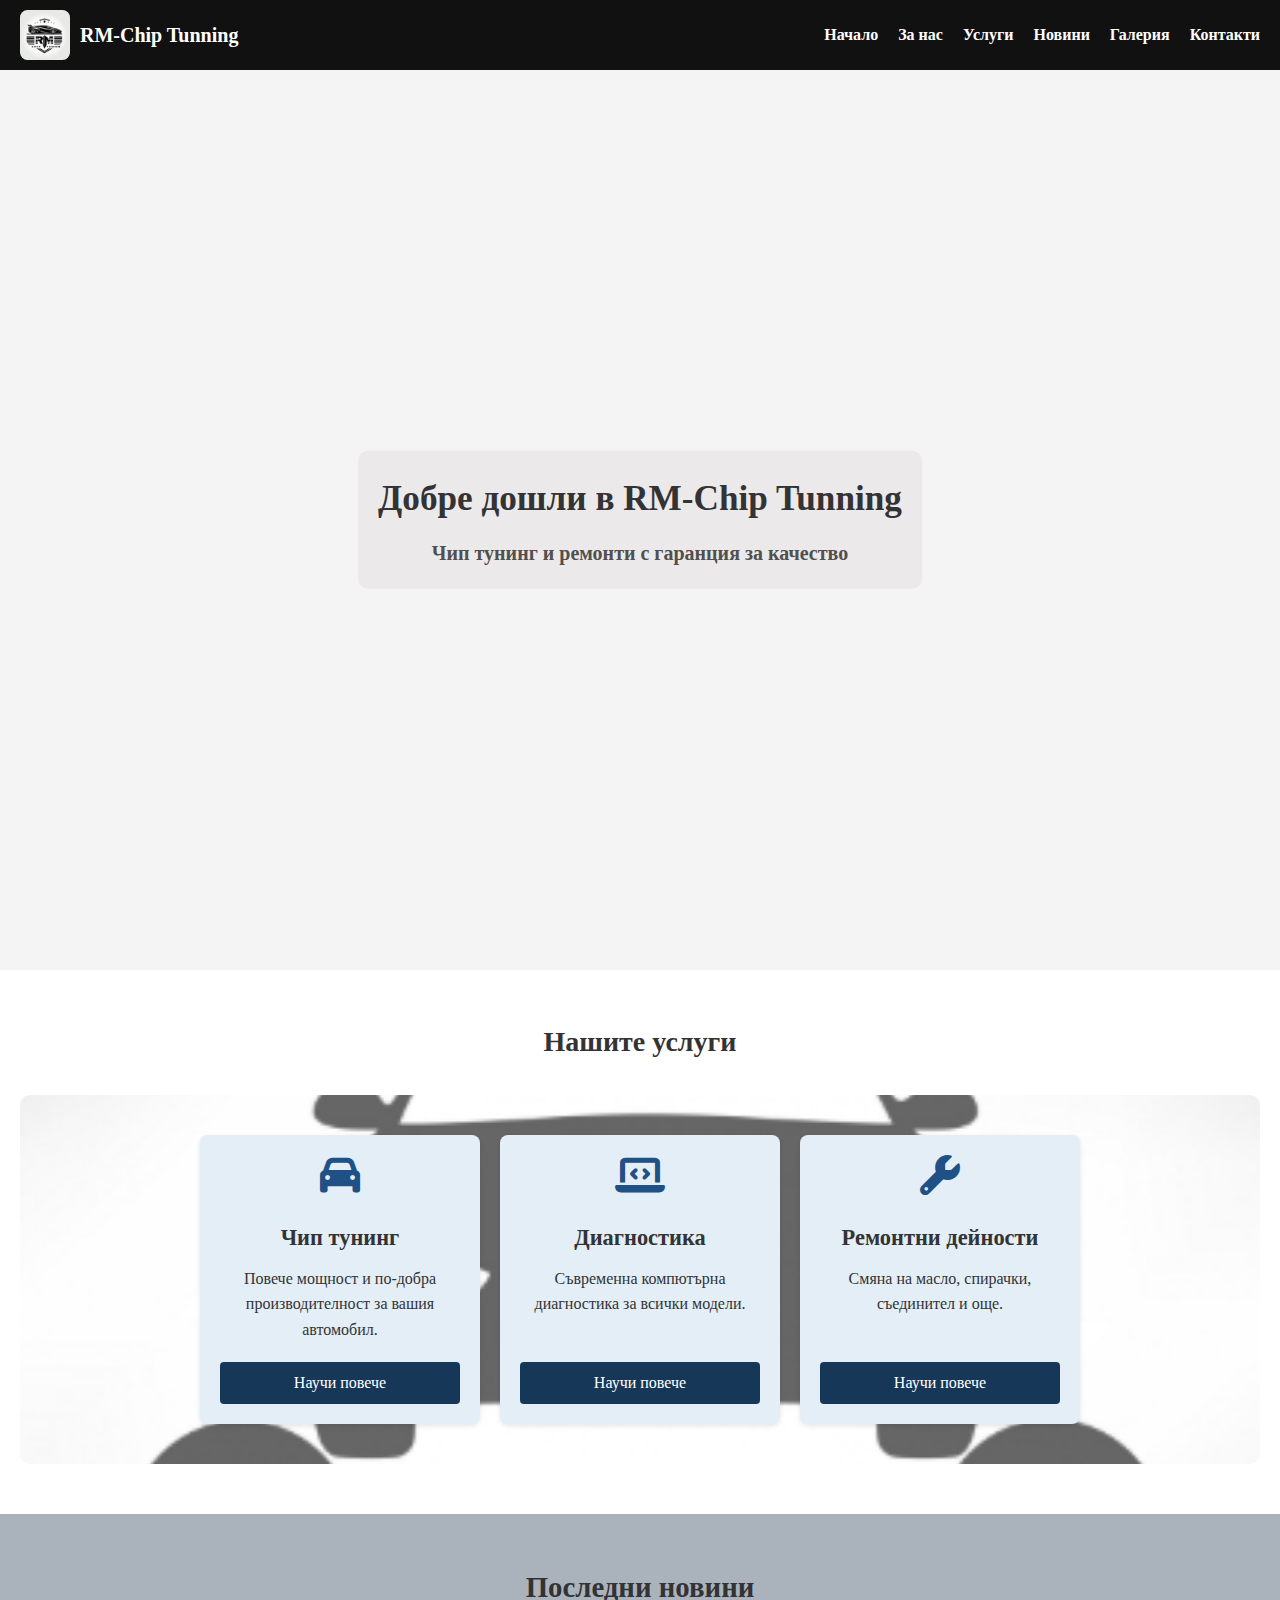
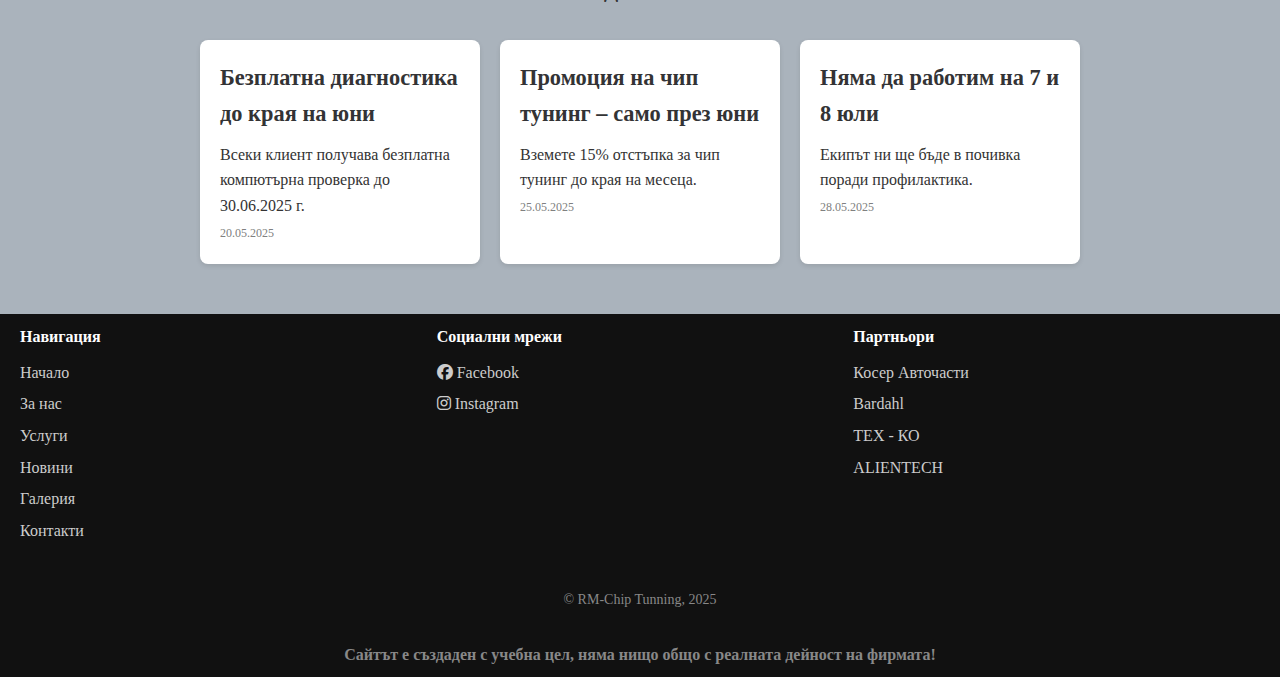
<file: index.html>
<!DOCTYPE html>
<html lang="en">
<head>
    <meta charset="UTF-8">
    <meta name="viewport" content="width=device-width, initial-scale=1.0">
     <meta name="description" content="RM-Chip Tunning - автосервиз за чип тунинг, диагностика и ремонтни дейности.">
    <meta name="keywords" content="автосервиз, чип тунинг, диагностика, ремонтни дейности, RM-Chip Tunning">
    <meta name="author" content="RM-Chip Tunning">
    <title>Начало | RM-Chip Tunning</title>
    <link rel="stylesheet" href="css/style.css">
    <link rel="stylesheet" href="https://cdnjs.cloudflare.com/ajax/libs/font-awesome/6.5.0/css/all.min.css">
</head>
<body>
    <nav id="navbar"></nav>
   <div class="background-slider-css">
    <div class="slide slide1"></div>
    <div class="slide slide2"></div>
    <div class="slide slide3"></div>
    <div class="slide slide4"></div>
    <div class="hero-text">
      <h1>Добре дошли в RM-Chip Tunning</h1>
      <p>Чип тунинг и ремонти с гаранция за качество</p>
    </div>
  </div>

  <section class="services">
    <h2>Нашите услуги</h2>
    <div class="service-cards">
      <div class="service-card">
        <i class="fas fa-car service-icon icon-chip"></i>
        <h3>Чип тунинг</h3>
        <p>Повече мощност и по-добра производителност за вашия автомобил.</p>
        <a href="uslugi.html" class="card-button">Научи повече</a>
      </div>
      <div class="service-card">
        <i class="fas fa-laptop-code service-icon icon-diagnostic"></i>
        <h3>Диагностика</h3>
        <p>Съвременна компютърна диагностика за всички модели.</p>
        <a href="uslugi.html" class="card-button">Научи повече</a>
      </div>
      <div class="service-card">
        <i class="fas fa-wrench service-icon icon-repair"></i>
        <h3>Ремонтни дейности</h3>
        <p>Смяна на масло, спирачки, съединител и още.</p>
        <a href="uslugi.html" class="card-button">Научи повече</a>
      </div>
    </div>
  </section>

  <section class="news-preview">
    <h2>Последни новини</h2>
    <div class="news-cards">
      <div class="news-card">
        <h3>Безплатна диагностика до края на юни</h3>
        <p>Всеки клиент получава безплатна компютърна проверка до 30.06.2025 г.</p>
        <span class="news-date">20.05.2025</span>
      </div>
      <div class="news-card">
        <h3>Промоция на чип тунинг – само през юни</h3>
        <p>Вземете 15% отстъпка за чип тунинг до края на месеца.</p>
        <span class="news-date">25.05.2025</span>
      </div>
      <div class="news-card">
        <h3>Няма да работим на 7 и 8 юли</h3>
        <p>Екипът ни ще бъде в почивка поради профилактика.</p>
        <span class="news-date">28.05.2025</span>
      </div>
    </div>
  </section>
    <div id="footer"></div>
    <script src="script/script1.js"></script>
</body>
</html>
</file>
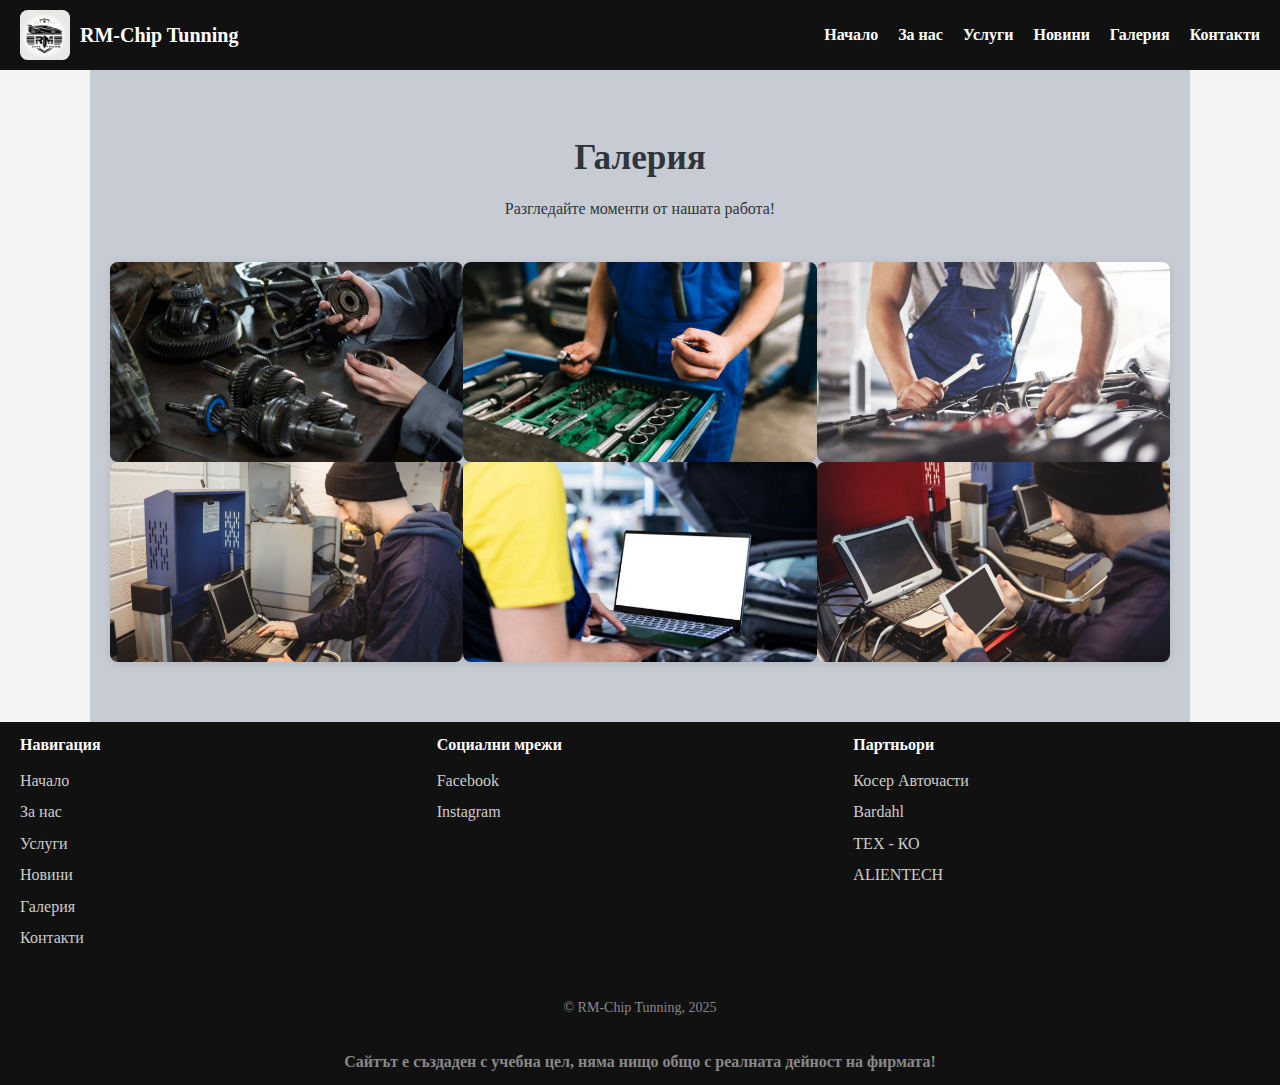
<file: galeria.html>
<!DOCTYPE html>
<html lang="bg">
<head>
    <meta charset="UTF-8">
    <meta name="viewport" content="width=device-width, initial-scale=1.0">
    <meta name="description" content="Разгледайте галерията на RM-Chip Tunning – снимки от ремонти и тунинг проекти.">
    <meta name="keywords" content="галерия, снимки, тунинг, ремонт, автосервиз">
    <title>Галерия | RM chip-tuning</title>
    <link rel="stylesheet" href="css/style.css">
</head>
<body>
    <nav id="navbar"></nav>
    <main class="gallery">
        <h1>Галерия</h1>
        <p class="galleryp">Разгледайте моменти от нашата работа!</p>
        <section class="gallery-grid">
            <img src="images/galeria1.png" alt="Снимка 1">
            <img src="images/galeria2.png" alt="Снимка 2">
            <img src="images/galeria3.png" alt="Снимка 3">
            <img src="images/galeria4.png" alt="Снимка 4">
            <img src="images/galeria5.png" alt="Снимка 5">
            <img src="images/galeria6.png" alt="Снимка 6">
        </section>
    </main>
    <footer id="footer"></footer>
    <script src="script/script1.js"></script>
</body>
</html>
</file>
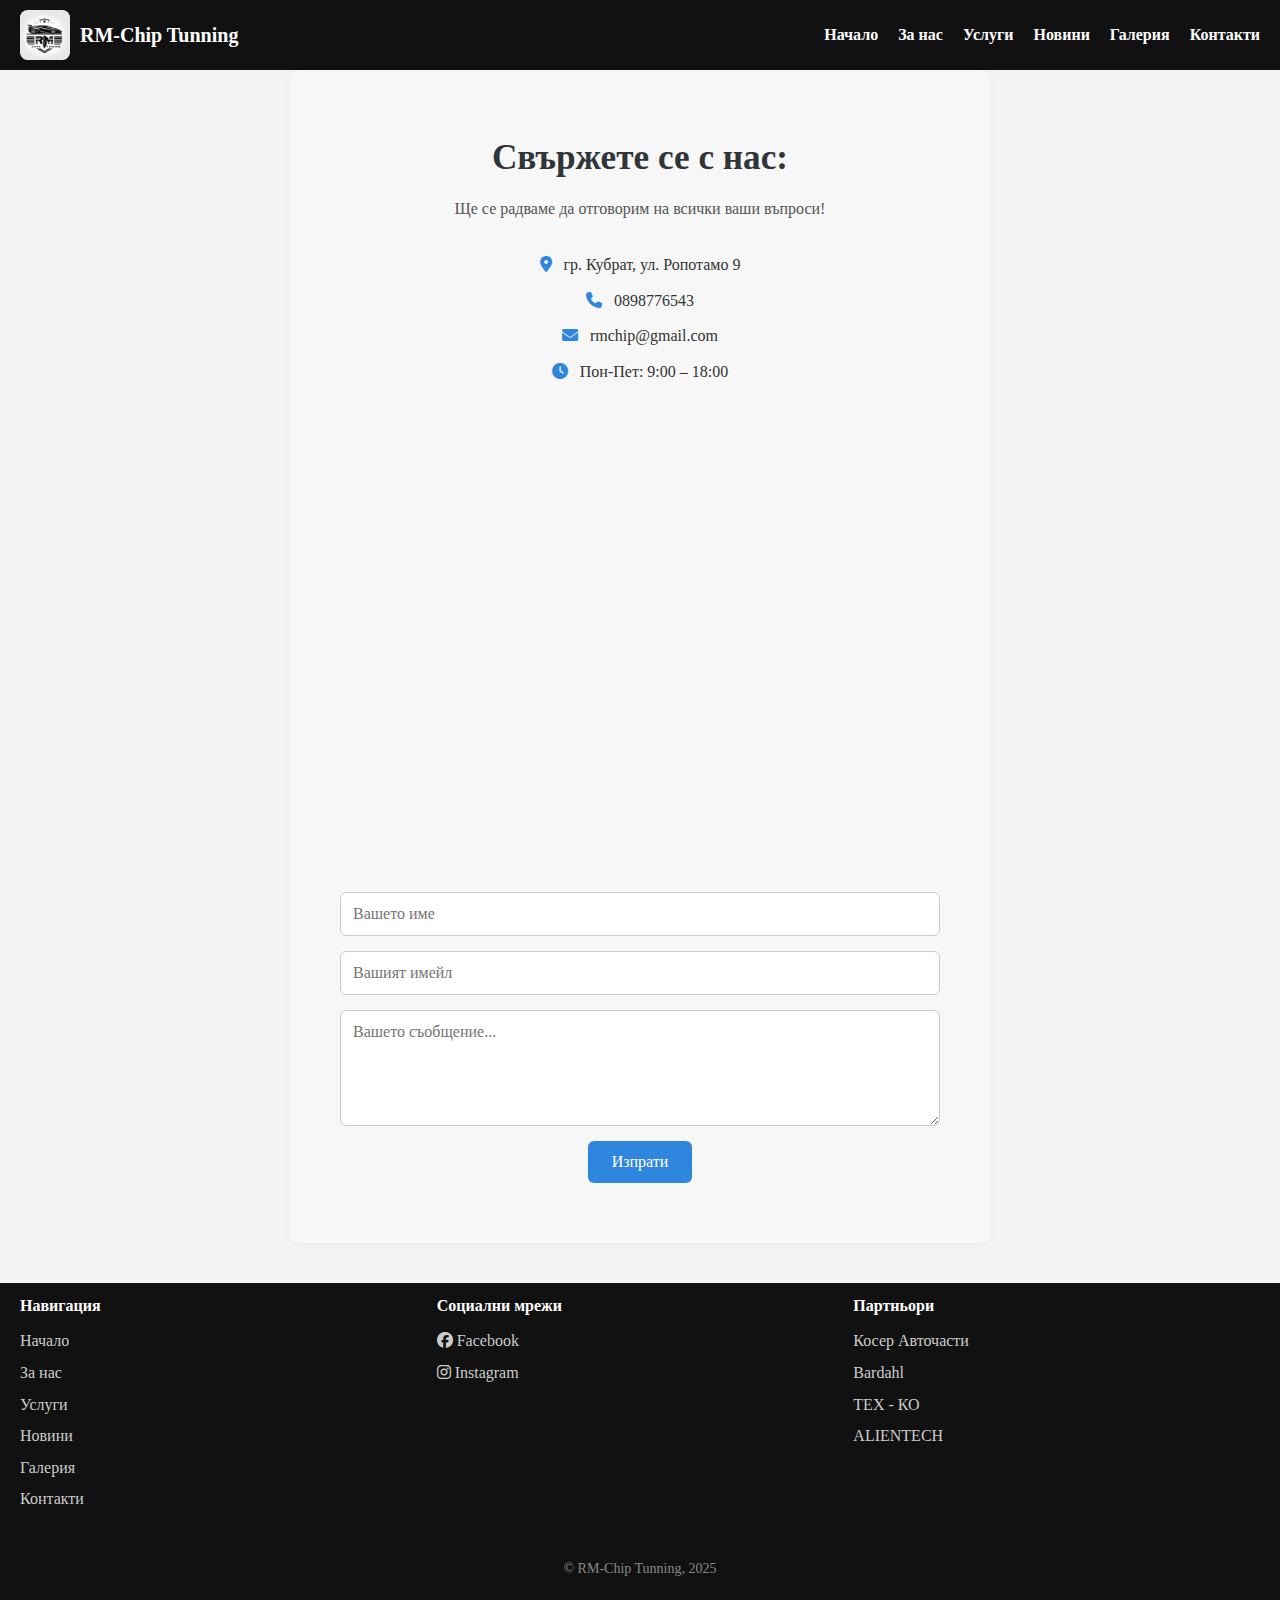
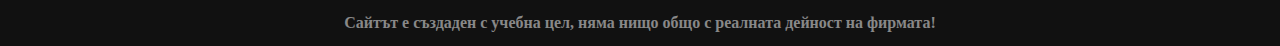
<file: kontakti.html>
<!DOCTYPE html>
<html lang="bg">
<head>
    <meta charset="UTF-8">
    <meta name="viewport" content="width=device-width, initial-scale=1.0">
    <meta name="description" content="Свържете се с RM-Chip Tunning – телефон, имейл, адрес и карта.">
    <meta name="keywords" content="контакти, адрес, автосервиз, телефон, имейл, RM-Chip Tunning">
    <title>Контакти | RM chip-tuning</title>
    <link rel="stylesheet" href="css/style.css">
    <link rel="stylesheet" href="https://cdnjs.cloudflare.com/ajax/libs/font-awesome/6.5.0/css/all.min.css">
</head>
</head>
<body>
    <nav id="navbar"></nav>
    <main class="contacts">
        <h1>Свържете се с нас: </h1>
        <p class="contactp">Ще се радваме да отговорим на всички ваши въпроси!</p>
        <div class="contact-info">
            <p><i class="fas fa-map-marker-alt"></i> гр. Кубрат, ул. Ропотамо 9</p>
            <p><i class="fas fa-phone"></i> 0898776543</p>
            <p><i class="fas fa-envelope"></i> rmchip@gmail.com</p>
            <p><i class="fas fa-clock"></i> Пон-Пет: 9:00 – 18:00</p>
        </div>
            <iframe src="https://www.google.com/maps/embed?pb=!1m18!1m12!1m3!1d1543.5451000819337!2d26.484023873456913!3d43.80836206471735!2m3!1f0!2f0!3f0!3m2!1i1024!2i768!4f13.1!3m3!1m2!1s0x40afb3007e9d5833%3A0x6bbdb735b2823654!2sRM%20chip-tuning!5e0!3m2!1sen!2sbg!4v1748700651872!5m2!1sen!2sbg" 
            width="600" 
            height="450" 
            style="border:0;" 
            allowfullscreen="" 
            loading="lazy" 
            referrerpolicy="no-referrer-when-downgrade">
        </iframe>

        <form class="contact-form">
            <input type="text" name="name" placeholder="Вашето име" required>
            <input type="email" name="email" placeholder="Вашият имейл" required>
            <textarea name="message" rows="5" placeholder="Вашето съобщение..." required></textarea>
            <button type="submit">Изпрати</button>
        </form>
    </main>
    <footer id="footer"></footer>
    <script src="script/script1.js"></script>
</body>
</html>
</file>
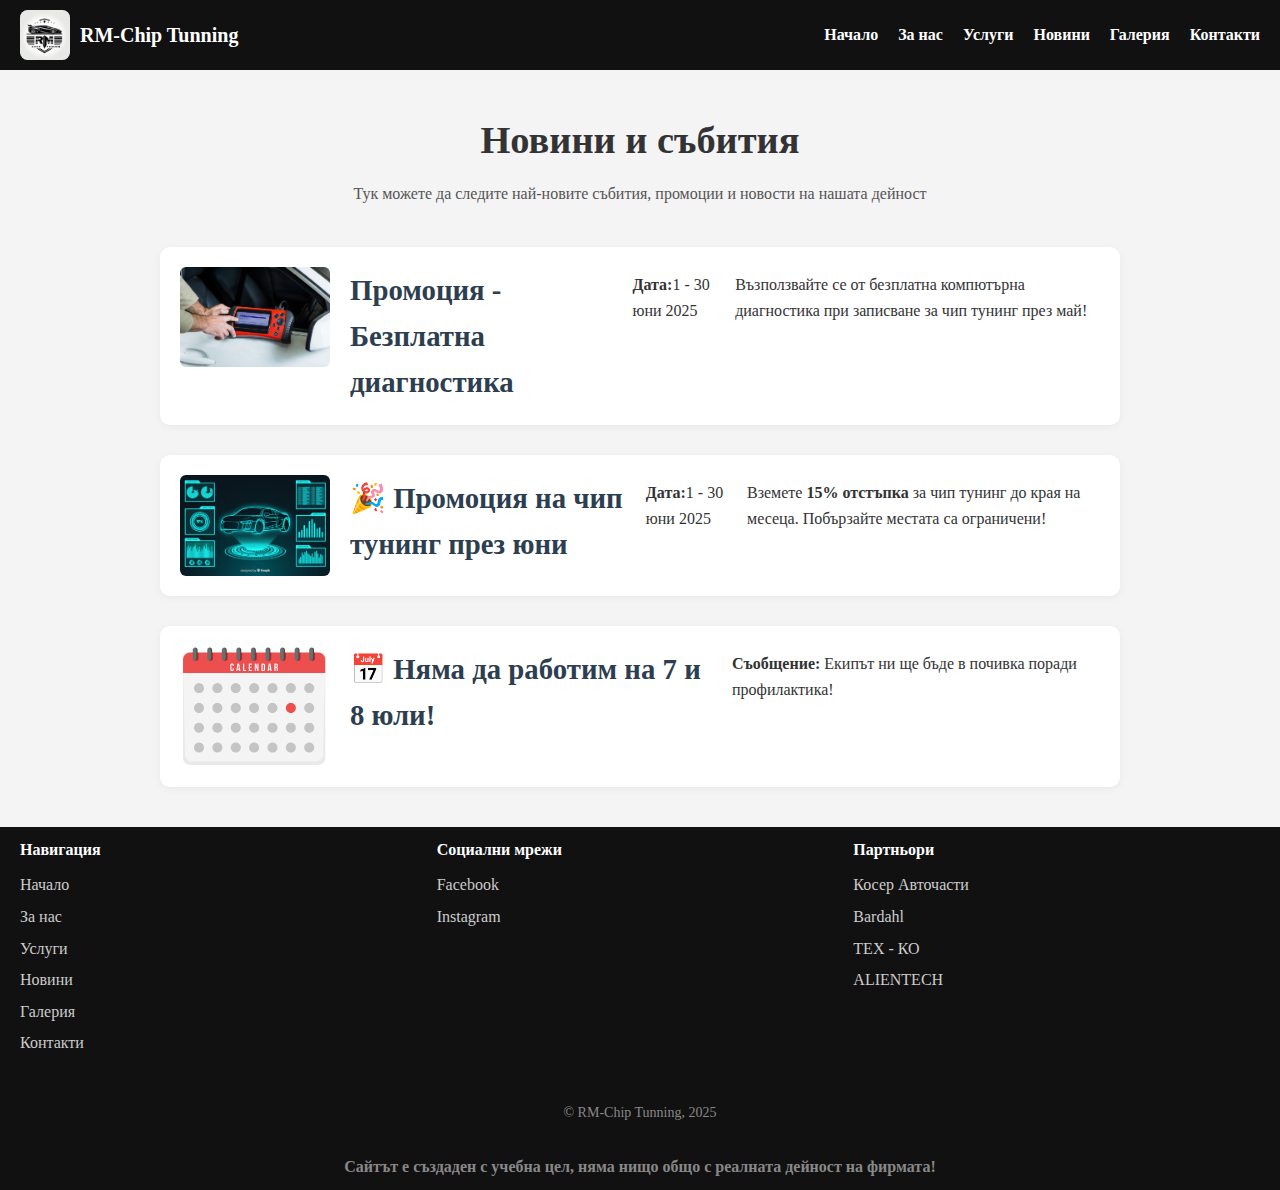
<file: novini.html>
<!DOCTYPE html>
<html lang="bg">
<head>
    <meta charset="UTF-8">
    <meta name="viewport" content="width=device-width, initial-scale=1.0">
    <meta name="description" content="Последни новини, съобщения и промоции от RM-Chip Tunning.">
    <meta name="keywords" content="новини, промоции, събития, автосервиз, RM-Chip Tunning">
    <title>Новини | RM chip-tuning</title>
    <link rel="stylesheet" href="css/style.css">
</head>
<body>
    <nav id="navbar"></nav>
    <main class="news">
        <h1>Новини и събития</h1>
        <p class="newsp">Тук можете да следите най-новите събития, промоции и новости на нашата дейност</p>
        <section class="news-list">
            <article class="news-article">
                <img src="images/diagnostika.png" alt="Диагностика" class="news-img">
                <h2>Промоция - Безплатна диагностика</h2>
                <p><strong>Дата:</strong>1 - 30 юни 2025</p>
                <p>Възползвайте се от безплатна компютърна диагностика при записване за чип тунинг през май!</p>
            </article>
            <article class="news-article">
                <img src="images/chip.png" alt="Чип-тунинг" class="news-img">
                <h2>&#127881; Промоция на чип тунинг през юни</h2>
                <p><strong>Дата:</strong>1 - 30 юни 2025</p>
                <p>Вземете <strong> 15% отстъпка</strong> за чип тунинг до края на месеца. Побързайте местата са ограничени!</p>
            </article>
            <article class="news-article">
                <img src="images/calendar.png" alt="Календар" class="news-img">
                <h2>&#128197; Няма да работим на 7 и 8 юли!</h2>
                <p><strong>Съобщение: </strong>Екипът ни ще бъде в почивка поради профилактика!</p>
            </article>

        </section>
    </main>
    <footer id="footer"></footer>
    <script src="script/script1.js"></script>
    
</body>
</html>
</file>
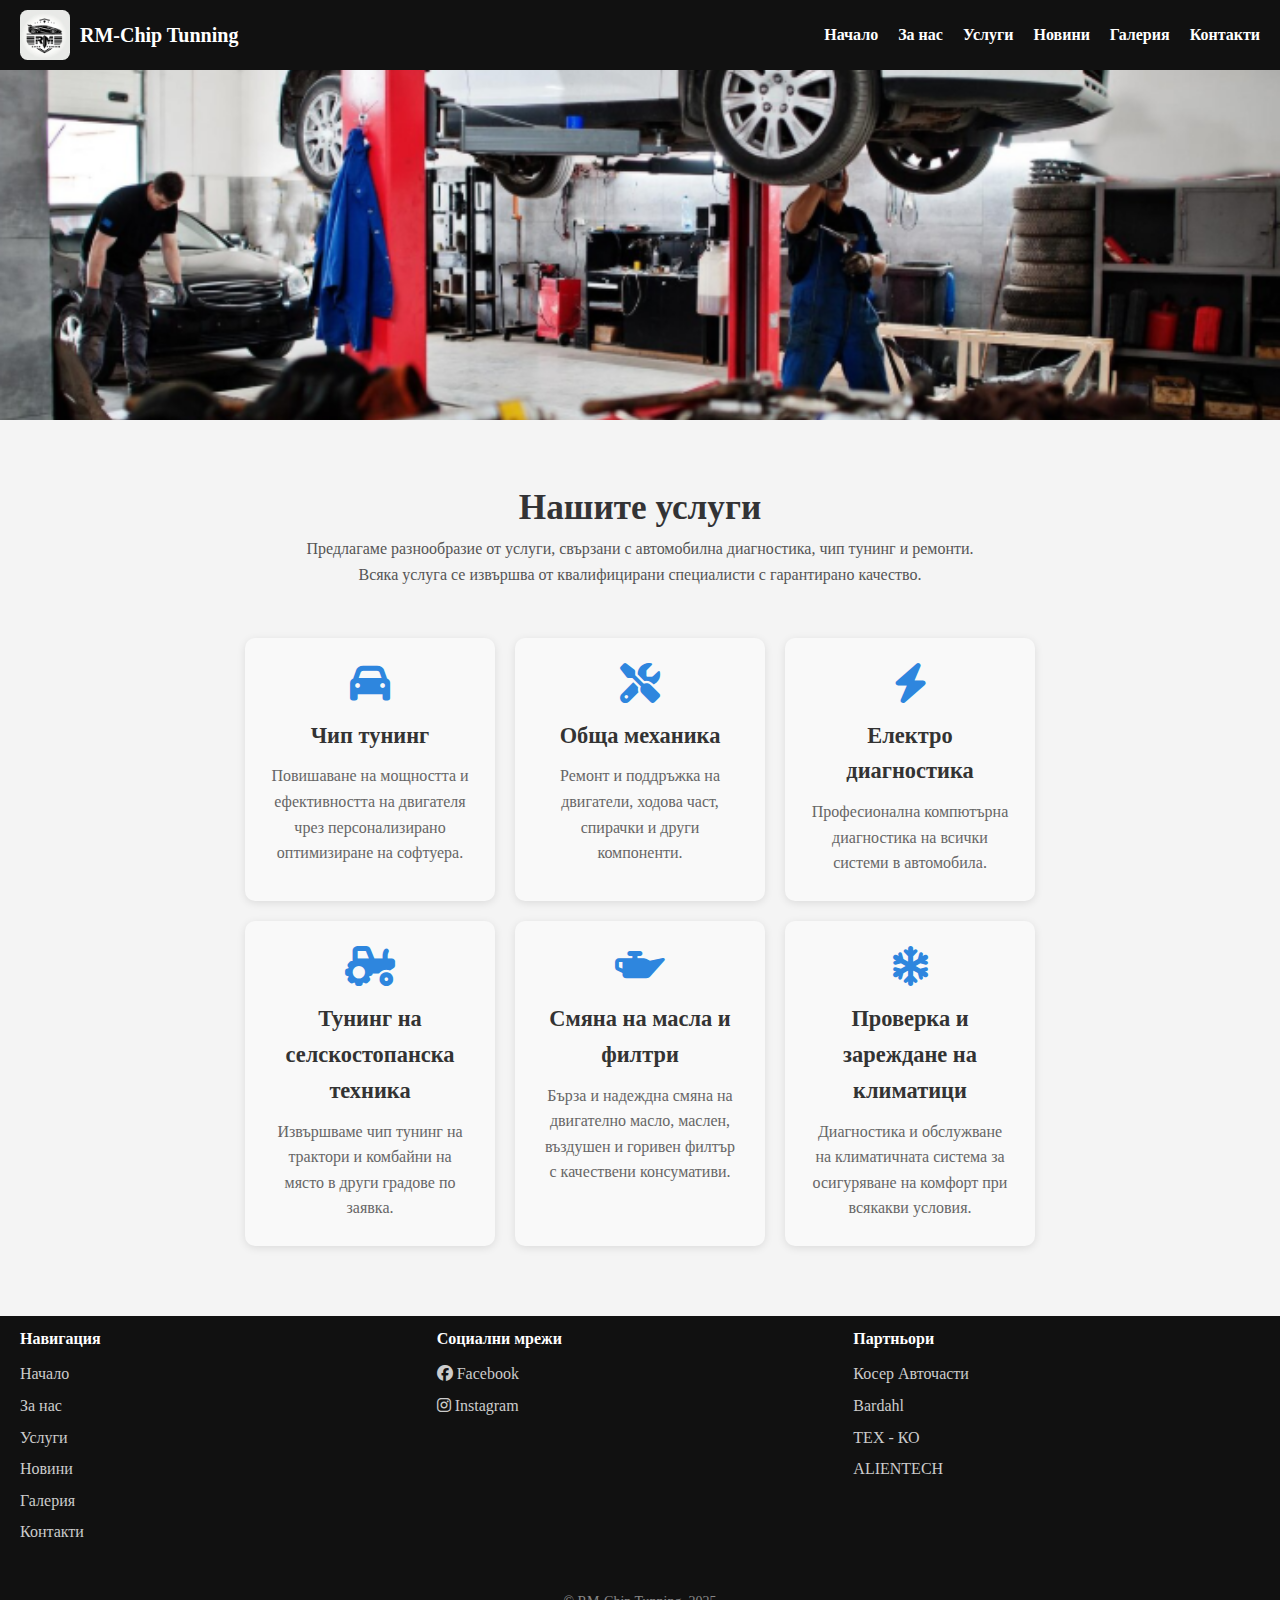
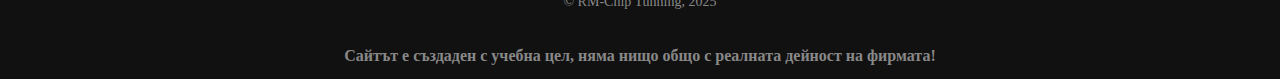
<file: uslugi.html>
<!DOCTYPE html>
<html lang="bg">
<head>
    <meta charset="UTF-8">
    <meta name="viewport" content="width=device-width, initial-scale=1.0">
    <meta name="description" content="Предлагани услуги от RM-Chip Tunning – чип тунинг, диагностика, ремонти и тунинг на техника.">
    <meta name="keywords" content="услуги, чип тунинг, диагностика, ремонт, автосервиз">
    <title>Услуги | RM chip-tuning</title>
    <link rel="stylesheet" href="css/style.css">
    <link rel="stylesheet" href="https://cdnjs.cloudflare.com/ajax/libs/font-awesome/6.5.0/css/all.min.css">
</head>
<body>
     <nav id="navbar"></nav>
        <section class="services-banner">
            <img src="images/uslugi-img.png" alt="Автосервизни услуги - RM-Chip Tunning">
        </section>

    <main class="services-page">
        <h1>Нашите услуги</h1>
        <p class="intro">Предлагаме разнообразие от услуги, свързани с автомобилна диагностика, чип тунинг и ремонти. Всяка услуга се извършва от квалифицирани специалисти с гарантирано качество.</p>

    <div class="services-grid">
         <div class="service-box">
             <i class="fas fa-car"></i>
             <h3>Чип тунинг</h3>
         <p>Повишаване на мощността и ефективността на двигателя чрез персонализирано оптимизиране на софтуера.</p>
         </div>

         <div class="service-box">
             <i class="fas fa-tools"></i>
             <h3>Обща механика</h3>
             <p>Ремонт и поддръжка на двигатели, ходова част, спирачки и други компоненти.</p>
         </div>
         <div class="service-box">
             <i class="fas fa-bolt"></i>
             <h3>Електро диагностика</h3>
             <p>Професионална компютърна диагностика на всички системи в автомобила.</p>
         </div>
        <div class="service-box">
             <i class="fas fa-tractor"></i>
             <h3>Тунинг на селскостопанска техника</h3>
             <p>Извършваме чип тунинг на трактори и комбайни на място в други градове по заявка.</p>
         </div>
         <div class="service-box">
             <i class="fas fa-oil-can"></i>
             <h3>Смяна на масла и филтри</h3>
             <p>Бърза и надеждна смяна на двигателно масло, маслен, въздушен и горивен филтър с качествени консумативи.</p>
         </div>
         <div class="service-box">
        <i class="fas fa-snowflake"></i>
             <h3>Проверка и зареждане на климатици</h3>
             <p>Диагностика и обслужване на климатичната система за осигуряване на комфорт при всякакви условия.</p>
        </div>
    </div>
  </main>

  <footer id="footer"></footer>
     <script src="script/script1.js"></script>
</body>
</html>
</file>
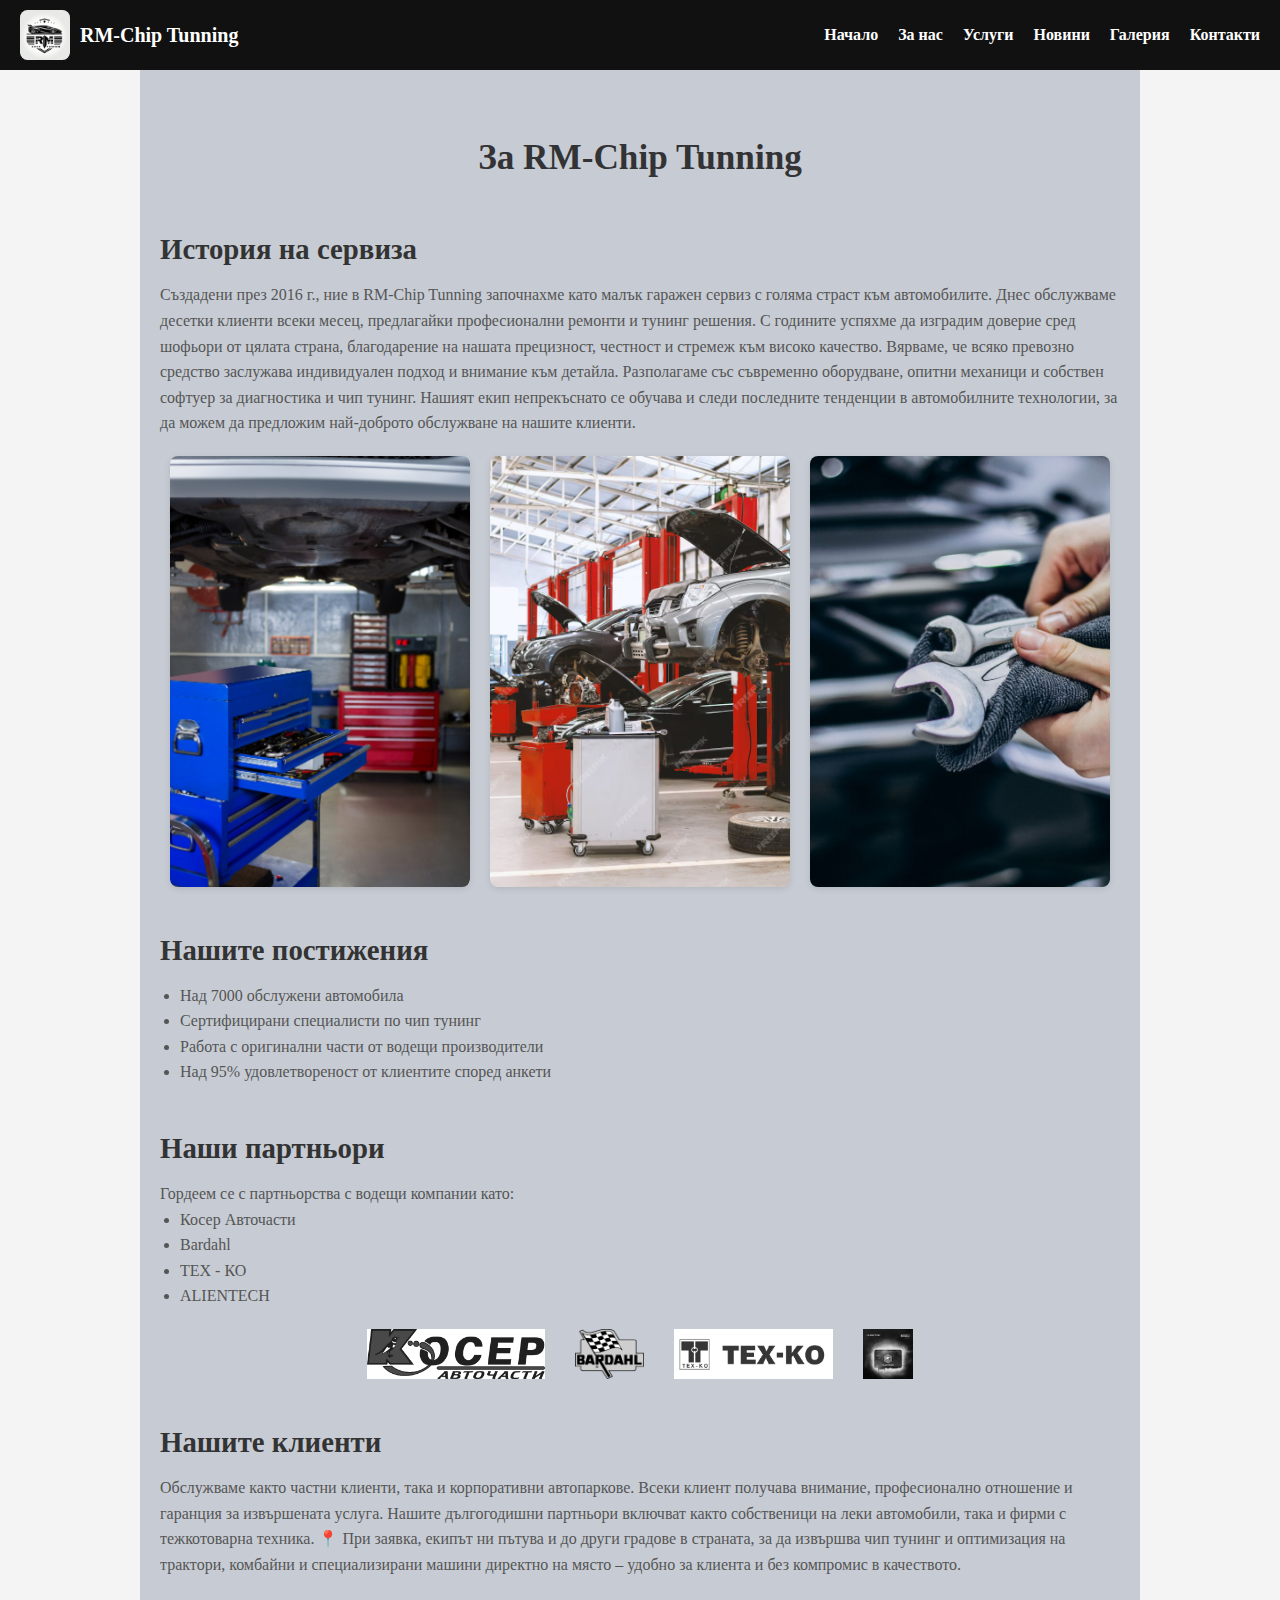
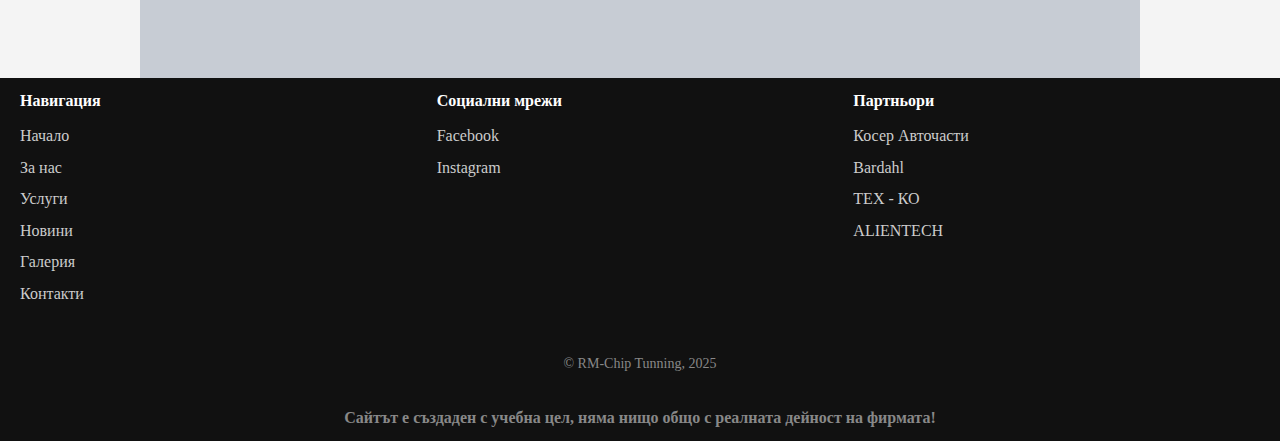
<file: za-nas.html>
<!DOCTYPE html>
<html lang="bg">
<head>
    <meta charset="UTF-8">
    <meta name="viewport" content="width=device-width, initial-scale=1.0">
    <meta name="description" content="Научете повече за RM-Chip Tunning – история, постижения, партньори и доверени клиенти.">
    <meta name="keywords" content="за нас, история, автосервиз, партньори, RM-Chip Tunning">
    <title>За нас | RM-Chip Tunning</title>
    <title>За нас | RM chip-tuning</title>
    <link rel="stylesheet" href="css/style.css">
</head>
<body>
      <nav id="navbar"></nav>

  <main class="about">
    <h1>За RM-Chip Tunning</h1>

    <section class="about-section">
      <h2>История на сервиза</h2>
    <p>Създадени през 2016 г., ние в RM-Chip Tunning започнахме като малък гаражен сервиз с голяма страст към автомобилите. Днес обслужваме десетки клиенти всеки месец, предлагайки професионални ремонти и тунинг решения.
    С годините успяхме да изградим доверие сред шофьори от цялата страна, благодарение на нашата прецизност, честност и стремеж към високо качество. Вярваме, че всяко превозно средство заслужава индивидуален подход и внимание към детайла.
    Разполагаме със съвременно оборудване, опитни механици и собствен софтуер за диагностика и чип тунинг. Нашият екип непрекъснато се обучава и следи последните тенденции в автомобилните технологии, за да можем да предложим най-доброто обслужване на нашите клиенти.
    </p>
    <div class="about-gallery">
         <img src="images/zanas1.png" alt="Сервизът в началото">
         <img src="images/zanas2.png" alt="Работа в сервиза">
        <img src="images/zanas3.png" alt="Екипът на RM-Chip Tunning">
</div>
    </section>

    <section class="about-section">
      <h2>Нашите постижения</h2>
      <ul>
         <li>Над 7000 обслужени автомобила</li>
         <li>Сертифицирани специалисти по чип тунинг</li>
         <li>Работа с оригинални части от водещи производители</li>
         <li>Над 95% удовлетвореност от клиентите според анкети</li>
      </ul>
    </section>

    <section class="about-section">
      <h2>Наши партньори</h2>
      <p>Гордеем се с партньорства с водещи компании като:</p>
      <ul>
         <li>Косер Авточасти</li>
         <li>Bardahl</li>
         <li>ТЕХ - КО</li>
         <li>ALIENTECH</li>
      </ul>
      <div class="partners-logos">
        <img src="images/logo-kocep.png" alt="Косер Авточасти">
        <img src="images/logo-bardahl.png" alt="Bardahl">
        <img src="images/logo-tehko.jpg" alt="ТЕХ - КО">
        <img src="images/logo-alien.jpg" alt="ALIENTECH">
</div>
    </section>

    <section class="about-section">
      <h2>Нашите клиенти</h2>
      <p>Обслужваме както частни клиенти, така и корпоративни автопаркове. Всеки клиент получава внимание, професионално отношение и гаранция за извършената услуга.
        Нашите дългогодишни партньори включват както собственици на леки автомобили, така и фирми с тежкотоварна техника.
        &#128205; При заявка, екипът ни пътува и до други градове в страната, за да извършва чип тунинг и оптимизация на трактори, комбайни и специализирани машини директно на място – удобно за клиента и без компромис в качеството.


      </p>
    </section>
  </main>

  <footer id="footer"></footer>
    <script src="script/script1.js"></script>
</body>
</html>
</file>
<file: css/style.css>
* {
  margin: 0;
  padding: 0;
  box-sizing: border-box;
  font-family: "Times New Roman", Times, serif;
  font-size: 16px;
}

h1, h2, h3, h4 {
  font-family: "Times New Roman", Times, serif;
  font-weight: bold;
  color: #333335;
}

h1 {
  font-size: 2.2em;
}

h2 {
  font-size: 1.8em;
}

h3 {
  font-size: 1.4em;
}

body {
  font-family: "Times New Roman", Times, serif;
  font-size: 16px;
  background-color: #f4f4f4;
  color: #333;
  line-height: 1.6;
}

/* Хедър */
.navbar-container {
  display: flex;
  justify-content: space-between;
  align-items: center;
  background-color: #111;
  padding: 10px 20px;
}

.logo {
  height: 50px;
  margin-right: 10px;
  border-radius: 15%;
}

.brand-name {
  color: white;
  font-family: "Times New Roman", Times, serif;
  font-size: 20px;
  font-weight: bold;
  text-decoration: none;
}

.logo-link {
  display: flex;
  align-items: center;
  text-decoration: none;
}

.nav-menu {
  list-style: none;
  display: flex;
  gap: 20px;
}

.nav-menu li a {
  color: white;
  text-decoration: none;
  font-weight: bold;
}

.nav-menu li a:hover {
  text-decoration: underline;
}

.background-slider-css {
  position: relative;
  height: 100vh;
  overflow: hidden;
}

.slide {
  position: absolute;
  width: 100%;
  height: 100%;
  background-size: cover;
  background-position: center;
  opacity: 0;
  animation: slideShow 16s infinite;
}

.slide1 {
  background-image: url("../images/image1.png");
  animation-delay: 0s;
}

.slide2 {
  background-image: url("../images/image2.png");
  animation-delay: 4s;
}

.slide3 {
  background-image: url("../images/image3.png");
  animation-delay: 8s;
}

.slide4 {
  background-image: url("../images/image4.png");
  animation-delay: 12s;
}

@keyframes slideShow {
  0% { opacity: 0; }
  5% { opacity: 1; }
  25% { opacity: 1; }
  30% { opacity: 0; }
  100% { opacity: 0; }
}

.hero-text {
  max-width: 100%;
  position: absolute;
  top: 50%;
  left: 50%;
  transform: translate(-50%, -50%);
  background-color: rgba(228, 225, 225, 0.6);
  padding: 20px;
  border-radius: 10px;
  text-align: center;
  color: rgb(82, 79, 79);
  z-index: 1;
}

.hero-text h1 {
  margin-bottom: 10px;
}

.hero-text p {
  font-weight: bold;
  font-size: 20px;
}

/* услуги */
.services {
  padding: 50px 20px;
  background-color: white;
  text-align: center;
}

.services h2 {
  margin-bottom: 30px;
  font-size: 28px;
}

.service-cards { 
  background-image: url("../images/uslugi-backk.png");
  background-size: cover;
  background-position: center;
  padding: 40px 20px;
  border-radius: 10px;  
  display: flex;
  flex-wrap: wrap;
  gap: 20px;
  justify-content: center;
}

.service-card {
  background-color: #e3eef7;
  padding: 20px;
  border-radius: 8px;
  width: 280px;
  display: flex;
  flex-direction: column;
  justify-content: space-between;
  text-align: center;
  box-shadow: 0 2px 5px rgba(0,0,0,0.1);
}

.service-card h3 {
  margin: 15px 0 10px;
}

.service-card p {
  flex-grow: 1;
  margin-bottom: 20px;
}

.service-icon {
  font-size: 40px;
  margin-bottom: 10px;
  color: #205186;
}

.card-button {
  display: inline-block;
  margin-top: auto;
  padding: 8px 16px;
  background-color: #173759;
  color: white;
  border-radius: 4px;
  text-decoration: none;
}

.card-button:hover {
  background-color: #0056b3;
}


/* Новини - начална страница*/
.news-preview {
  padding: 50px 20px;
  background-color: #aab3bc;
  text-align: center;
}

.news-preview h2 {
  margin-bottom: 30px;
}

.news-cards {
  display: flex;
  flex-wrap: wrap;
  gap: 20px;
  justify-content: center;
}

.news-card {
  background-color: white;
  padding: 20px;
  border-radius: 8px;
  width: 280px;
  text-align: left;
  box-shadow: 0 2px 5px rgba(0,0,0,0.1);
}

.news-card h3 {
  margin-bottom: 10px;
}

.news-date {
  font-size: 12px;
  color: gray;
}

/* Футър */
#footer {
  background-color: #111;
  color: white;
  padding: 10px 20px;
  display: flex;
  flex-wrap: wrap;
  justify-content: space-between;
  gap: 20px;
  font-size: 14px;
  gap: 10px;
}

.footer-section {
  flex: 1 1 150px;
  margin-bottom: 10px;
}

.footer-section h4 {
  margin-bottom: 10px;
  color: #fff;
}

.footer-section ul {
  list-style: none;
  padding: 0;
}

.footer-section ul li {
  margin-bottom: 6px;
}

.footer-section ul li a {
  color: #ccc;
  text-decoration: none;
  transition: color 0.3s;
}

.footer-section ul li a:hover {
  color: #fff;
}

.footer-copy {
  width: 100%;
  text-align: center;
  margin-top: 20px;
  color: #888;
  font-size: 14px;
}

/*За нас */
.about {
  background-color: #c7ccd4;
  max-width: 1000px;
  margin: auto;
  padding: 60px 20px;
}

.about h1 {
  text-align: center;
  margin-bottom: 40px;
}

.about-section {
  margin-bottom: 40px;
}

.about-section h2 {
  color: #333;
  margin-bottom: 10px;
}

.about-section p,
.about-section ul {
  color: #555;
}

.about-section ul {
  list-style-type: disc;
  padding-left: 20px;
}

.about-gallery {
  display: flex;
  justify-content: center;
  gap: 20px;
  margin-top: 20px;
  flex-wrap: wrap;
}

.about-gallery img {
  width: 100%;
  max-width: 300px;
  border-radius: 8px;
  box-shadow: 0 2px 6px rgba(0, 0, 0, 0.1);
  object-fit: cover;
}

.partners-logos {
  display: flex;
  justify-content: center;
  align-items: center;
  gap: 30px;
  flex-wrap: wrap;
  margin-top: 20px;
}

.partners-logos img {
  height: 50px;
  object-fit: contain;
  filter: grayscale(100%);
  transition: filter 0.3s ease;
}

.partners-logos img:hover {
  filter: none;
}

/*Услуги*/
.services-banner img {
  width: 100%;
  max-height: 350px;
  object-fit: cover;
  display: block;
}

.services-page {
  max-width: 1100px;
  margin: auto;
  padding: 60px 20px;
  text-align: center;
}

.services-page .intro {
  max-width: 700px;
  margin: 0 auto 40px auto;
  color: #555;
}

.services-grid {
  display: flex;
  flex-wrap: wrap;
  justify-content: center;
}

.service-box {
  background-color: #f9f9f9;
  border-radius: 10px;
  padding: 25px;
  width: 250px;
  box-shadow: 0 2px 8px rgba(0,0,0,0.1);
  transition: transform 0.2s ease;
  margin: 10px;
}

.service-box:hover {
  transform: translateY(-5px);
}

.service-box i {
  font-size: 40px;
  color: #2e86de;
  margin-bottom: 15px;
}

.service-box h3 {
  margin-bottom: 10px;
  color: #333;
}

.service-box p {
  color: #666;
}

/*Новини*/
.news {
  max-width: 1000px;
  margin: 0 auto;
  padding: 40px 20px;
}

.news h1 {
text-align: center;
font-size: 2.4em;
margin-bottom: 10px;
}

.newsp {
text-align: center;
color: #555;
margin-bottom: 40px;
}

.news-list {
display: flex;
flex-direction: column;
gap: 30px;
}

.news-article {
display: flex;
background-color: #ffffff;
border-radius: 10px;
padding: 20px;
box-shadow: 0 2px 8px rgba(0, 0, 0, 0.05);
gap: 20px;
align-items: flex-start;
}

.news-img {
width: 150px;
height: auto;
border-radius: 6px;
object-fit: cover;
flex-shrink: 0;
}

.news-article h2 {
margin-top: 0 0 5px 0;
color: #2c3e50;
}

.news-article p {
margin: 5px 0;
line-height: 1.6;
            
}

/*Галерия*/
.gallery {
  background-color: #c7ccd4;
  max-width: 1100px;
  margin: auto;
  padding: 60px 20px;
  text-align: center;
}

.gallery h1 {
  font-size: 2.2em;
  margin-bottom: 10px;
  color: #30353a;
}

.gallery .galleryp {
  color: #30353a;
  margin-bottom: 40px;
}

.gallery-grid {
  display: grid;
  grid-template-columns: repeat(auto-fit, minmax(280px, 1fr));
}

.gallery-grid img {
  width: 100%;
  height: 200px;
  object-fit: cover;
  border-radius: 8px;
  box-shadow: 0 2px 8px rgba(0,0,0,0.1);
  transition: transform 0.3s ease;
  margin: 0; 
}

.gallery-grid img:hover {
  transform: scale(1.03);
}

/*Контакти*/
.contacts {
  max-width: 700px;
  margin: auto;
  padding: 60px 20px;
  text-align: center;
  background-color: #f7f7f7;
  border-radius: 10px;
  box-shadow: 0 2px 10px rgba(0, 0, 0, 0.05);
  margin-bottom: 40px;
}

.contacts h1 {
  color: #30353a;
  margin-bottom: 10px;
  font-weight: bold;
}

.contactp {
  color: #555;
  margin-bottom: 30px;
}

.contact-info {
  margin-bottom: 30px;
  text-align: center;
}

.contact-info p {
  margin: 10px 0;
  color: #333;
}

.contact-info i {
  color: #2e86de;
  margin-right: 8px;
}

.contact-map iframe {
  width: 100%;
  height: 300px;
  border: none;
  border-radius: 8px;
  margin-bottom: 30px;
}

.contact-form {
  width: 100%;
  display: flex;
  flex-direction: column;
  align-items: center;
  margin-top: 20px;
}

.contact-form input,
.contact-form textarea {
  width: 100%;
  max-width: 600px;
  padding: 12px;
  margin-bottom: 15px;
  border: 1px solid #ccc;
  border-radius: 6px;
  box-sizing: border-box;
  background-color: #fff;
}

.contact-form textarea {
  resize: vertical;
}

.contact-form button {
  background-color: #2e86de;
  color: white;
  padding: 12px 24px;
  border: none;
  border-radius: 6px;
  cursor: pointer;
  transition: background-color 0.3s ease;
}

.contact-form button:hover {
  background-color: #1e5fab;
}
 
@media (max-width: 768px) {
  /* Навигация */
  #navbar ul {
    flex-direction: column;
    align-items: center;
  }

  /* Галерия */
  .gallery {
    display: grid;
    grid-template-columns: 1fr;
    gap: 10px;
  }

  .gallery img {
    width: 100%;
    height: auto;
  }

  /* Услуги */
  .service-cards {
    flex-direction: column;
    align-items: center;
  }

  .service-card {
    width: 90%;
    margin-bottom: 20px;
  }

  /* За нас – текст и снимки */
  .about-content {
    flex-direction: column;
    text-align: center;
    align-items: center;
  }

  .about-images img {
    width: 100%;
    max-width: 300px;
    margin-bottom: 10px;
  }

  /* Контакти */
  .contacts {
    flex-direction: column;
    align-items: center;
  }

  .contact-info,
  .contact-map {
    width: 100%;
    text-align: center;
    margin-bottom: 20px;
  }

  .contact-form input,
  .contact-form textarea {
    width: 100%;
  }

  /* Новини */
  .news-article {
    flex-direction: column;
    align-items: center;
    text-align: center;
  }

  .news-article img {
    width: 100%;
    max-width: 300px;
    margin-bottom: 10px;
  }

  /* Footer */
  #footer {
    flex-direction: column;
    align-items: center;
    text-align: center;
  }

  .footer-section {
    margin-bottom: 15px;
  }
}
</file>
